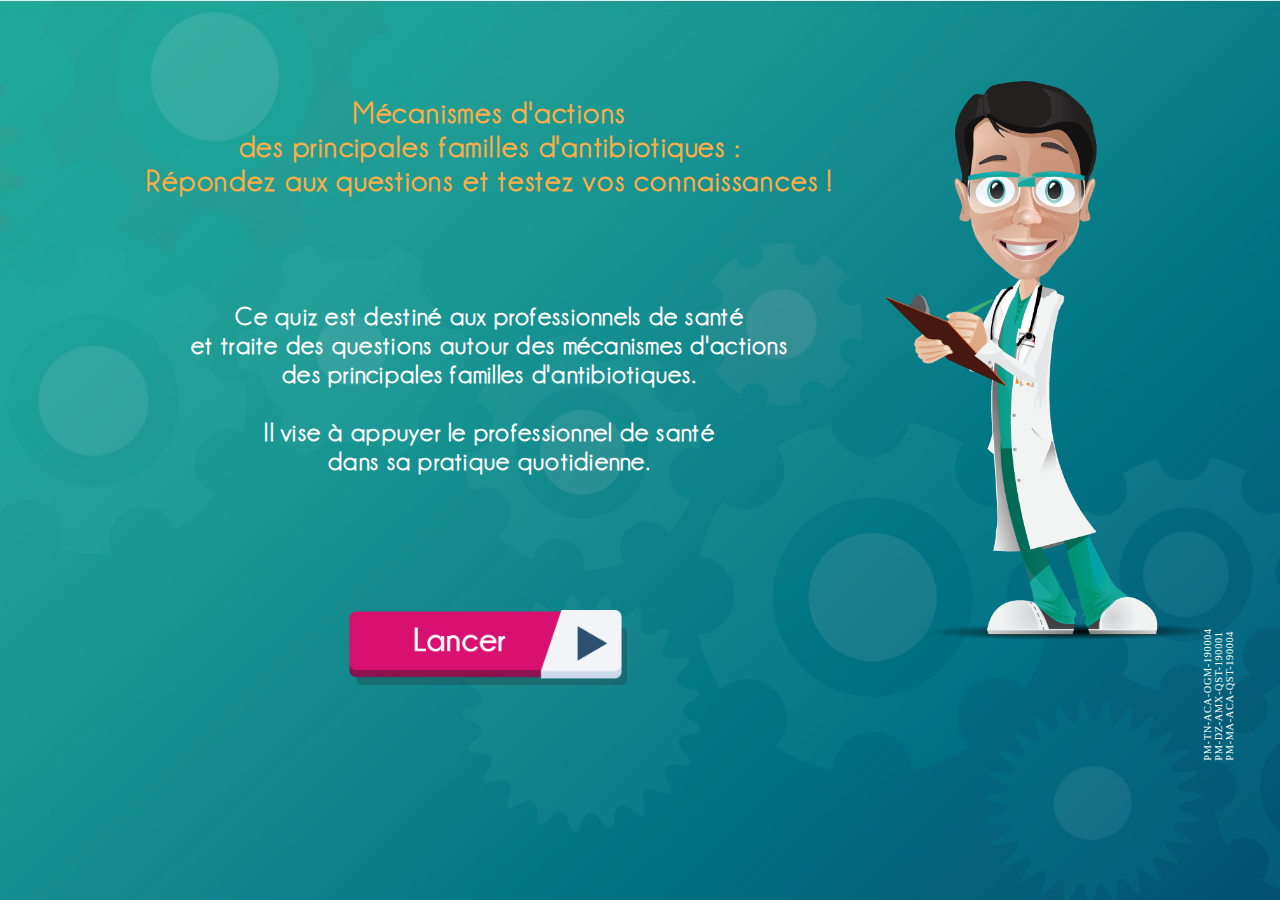
<file: index.html>
<!DOCTYPE <!DOCTYPE html>
<html>
<head>
    <meta charset="utf-8" />
    <meta http-equiv="X-UA-Compatible" content="IE=edge">
    <title>QUIZ</title>
    <meta name="viewport" content="width=device-width, initial-scale=1">
    <link rel="stylesheet" type="text/css" media="screen" href="main.css" />

</head>
<body>
    <!-- splash-screen -->
    <div id="home" >  
        <div class="intro">        
            <span id="title">
                Mécanismes d'actions <br>
                des principales familles d'antibiotiques :<br>
                Répondez aux questions et testez vos connaissances ! <br>
            </span>
            <span id="texte">
                Ce quiz est destiné aux professionnels de santé <br>                
                et traite des questions autour des mécanismes d'actions <br>    
                des principales familles d'antibiotiques.<br>   
                <br>                

                Il vise à appuyer le professionnel de santé <br>   
                dans sa pratique quotidienne. <br>    
            </span>   
   
        </div>   
        <div id="btn_lancer" onclick="quiz.lancer()"></div>   
        <div class="men"></div>
        <div class="code">
            PM-TN-ACA-OGM-190004<br/>
            PM-DZ-AMX-QST-190001<br/>
            PM-MA-ACA-QST-190004<br/>   
        </div>   
   
    </div> 

    <!-- les slides de jeu -->
    <div id="questions"  style="display:none" >  
        <!-- la question -->
        <div id="question" class="question" ></div>   
        <!-- les propositions -->
        <div id="answer" class="grid" >
            
            <input type="checkbox" name="answer" id="a1">
            <label for="a1" class="center-grid"></label>
            
            <input type="checkbox" name="answer" id="a2">
            <label for="a2" class="center-grid"></label>
           
            <input type="checkbox" name="answer" id="a3">
            <label for="a3" class="center-grid" ></label>
           
            <input type="checkbox" name="answer" id="a4">
            <label for="a4" class="center-grid"></label>
            <!-- <div id="demi"> -->
            <div id="btn_suivant_pass" onclick="quiz.pass()" ></div> 
                <!-- <div id="globnum"> -->
                <!-- </div>    -->

        </div> 


        <div id="num"></div> 

                <!-- num question -->

        <img src="assets/rouge.png" id="flamme" alt="" style="display:none" style="object-fit: contain">
        <img src="assets/men_orange.png" id="men" alt="" style="object-fit: contain">

        <!-- REPONSE -->
        <div id="response" class='grid_rep' style="display:none">
                <!-- <img src="assets/media/excellent/excellent-01.png" alt=""> -->
                <div id="response_text"></div>
                <div id="referance" ></div>
                <div id="btn_suivant_next" onclick="quiz.next()"></div> 

        </div>


        <!-- boutton suivant -->
    
    </div> 

    <!-- slide de resultat -->
    <div id="score" style="display:none">  
        <div id="merci">Merci pour votre participation</div>
        <div id="resultat"></div>      
        <div id="btn_relancer" onclick="quiz.relancer()"></div>   
        <div class="men"></div>   
    </div> 

    <script src="assets/js/jquery-3.3.1.min.js"></script>
    <script src="assets/js/jq.js"></script>
    <!-- <script src="assets/js/data.js"></script> -->
    <script src="assets/js/quiz.js"></script>

    <script>
        $.getJSON( "assets/js/data.json", function( json ) {
            quiz.question = json ;
            quiz.updateHtml(); 
            $('.preloader').fadeOut('slow');
        })
    </script> 

</body>
</html>
</file>
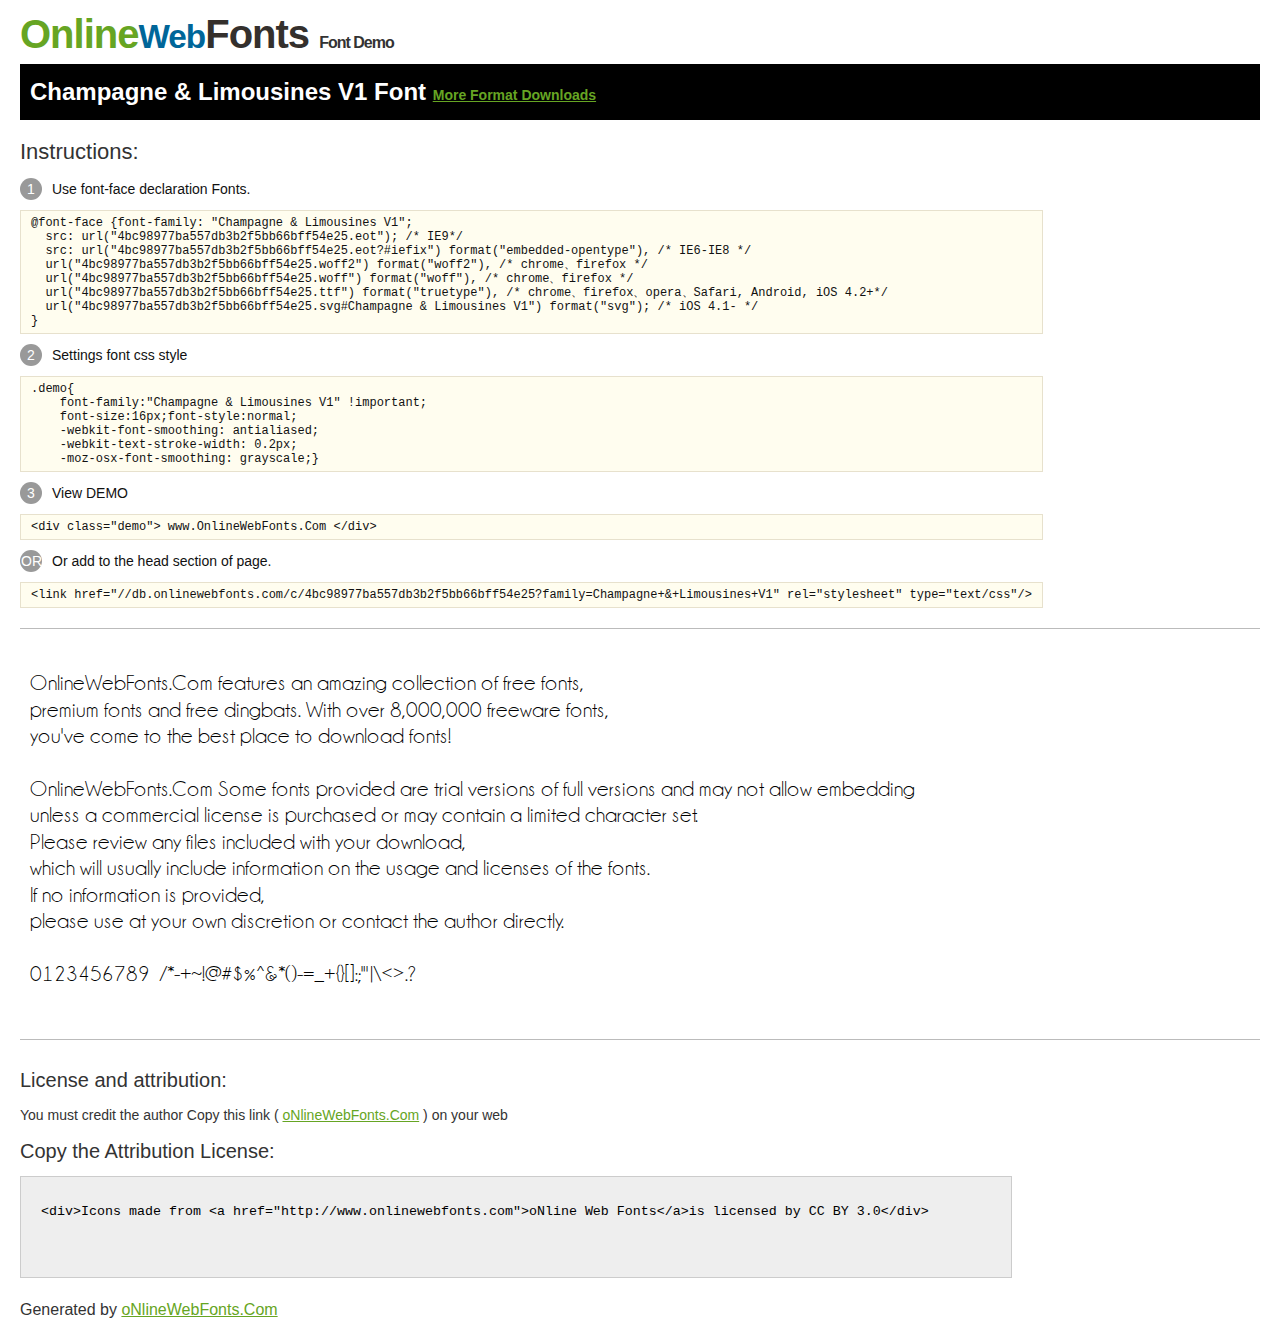
<file: assets/font/@font-face/Demo.html>
<!DOCTYPE html>
<html>
<head>
<meta charset="utf-8"/>
<title>Champagne & Limousines V1 Font - OnlineWebFonts.COM</title>
<style type="text/css">
@font-face {font-family: "Champagne & Limousines V1";
  src: url("4bc98977ba557db3b2f5bb66bff54e25.eot"); /* IE9*/
  src: url("4bc98977ba557db3b2f5bb66bff54e25.eot?#iefix") format("embedded-opentype"), /* IE6-IE8 */
  url("4bc98977ba557db3b2f5bb66bff54e25.woff2") format("woff2"), /* chrome、firefox */
  url("4bc98977ba557db3b2f5bb66bff54e25.woff") format("woff"), /* chrome、firefox */
  url("4bc98977ba557db3b2f5bb66bff54e25.ttf") format("truetype"), /* chrome、firefox、opera、Safari, Android, iOS 4.2+*/
  url("4bc98977ba557db3b2f5bb66bff54e25.svg#Champagne & Limousines V1") format("svg"); /* iOS 4.1- */
}
*{margin:0;padding:0;list-style:none;}pre{border:solid 1px #e7e1cd;background-color:#fffdef;overflow:auto;font-size:12px;line-height:14px;margin-top:10px;margin-right:0;margin-bottom:10px;margin-left:0;padding-top:5px;padding-right:10px;padding-bottom:5px;padding-left:10px;}.demo pre{color:#000;line-height: 1.2em;font-family:"Champagne & Limousines V1"!important;font-size:22px;background-color:#FFF;border-top-width:0px;border-right-width:0px;border-bottom-width:0px;border-left-width:0px;}body{font-family:sans-serif;line-height:1.5;font-size:16px;padding:20px;color:#333;}:hover,:before,:after{-webkit-transition:all 0.1s ease-in;-moz-transition:all 0.1s ease-in;-ms-transition:all 0.1s ease-in;-o-transition:all 0.1s ease-in;transition:all 0.1s ease-in;}*{-moz-box-sizing:border-box;-webkit-box-sizing:border-box;box-sizing:border-box;margin:0;padding:0;}a{color:#66A523;}h1.logo{font-size:40px;letter-spacing:-1px;margin-top:-16px;}h1.logo strong{font-size:16px;font-family:sans-serif;color:#333;}h1.logo a{color:#34302d;text-decoration:none;}h1.logo a span{color:#66A523;}h1.logo a small{color:#006699;}.info{float:left;font-size:14px;margin-top:15px;}.info ul{margin-left:0px;color:#111;margin-bottom:20px;}.info .exs{font-size:12px;color:#666;margin-left:35px;display:block;}.info ul li{margin-top:10px;list-style:none;}.info .numno{color:#fff;border-radius:20px;padding:1px;display:inline-block;width:22px;height:22px;text-align:center;margin-right:10px;background-color:#999999;}.info ul strong{font-weight:normal;color:#000;}.info .inst{font-size:22px;margin-bottom:10px;}.demo{float:left;width:100%;height:auto;border-top-width:1px;border-top-style:solid;border-top-color:#bbb;border-bottom-width:1px;border-bottom-style:solid;border-bottom-color:#bbb;padding-bottom:10px;}.demo .demo_svg{float:left;height:auto;width:100px;margin-right:5px;margin-left:5px;margin-bottom:10px;}.demo .demo_svg i{float:left;height:80px;width:80px;text-align:center;font-size:40px;margin-left:10px;line-height:80px;color:#777;}.demo .demo_svg .code{float:left;height:20px;width:100%;overflow:hidden;text-align:center;line-height:20px;font-size:11px;color:#666;}.demo .demo_svg .txt{float:left;height:20px;width:100%;font-size:11px;text-align:center;white-space:nowrap;overflow:hidden;line-height:20px;}.demo .demo_svg:hover i{font-size:60px;color:#333;}.by{padding-top:15px;float:left;width:100%;margin-top:10px;margin-right:0;margin-bottom:10px;margin-left:0;}.by{margin-bottom:10px;font-size:20px;}.by .attr{font-size:14px;color:#333;padding-top:10px;padding-bottom:10px;}textarea{width:80%;height:auto;border:1px solid #CCC;resize:none;background:#EEE;padding:20px;float:left;margin-top:10px;line-height:30px;}#footer{float:left;width:100%;margin-top:10px;padding-bottom:20px;}h2{background-color:#000;padding-top:10px;padding-bottom:10px;padding-left:10px;color:#FFF;}
</style>
</head>
<body>
<h1 class="logo"> <a href="http://www.onlinewebfonts.com/"> <span>Online</span><small>Web</small>Fonts</a> <strong>Font Demo</strong></h1>
<h2>
Champagne & Limousines V1 Font <a style="font-size:14px;" href="http://www.onlinewebfonts.com/download/4bc98977ba557db3b2f5bb66bff54e25" target="_blank">More Format Downloads</a></h2>
<div class="info">
  <div class="inst">Instructions:</div>
  <ul>
    <li>
      <p> <span class="numno">1</span>Use font-face declaration Fonts.<br />
        <span class="exs">
        <pre>
@font-face {font-family: "Champagne & Limousines V1";
  src: url("4bc98977ba557db3b2f5bb66bff54e25.eot"); /* IE9*/
  src: url("4bc98977ba557db3b2f5bb66bff54e25.eot?#iefix") format("embedded-opentype"), /* IE6-IE8 */
  url("4bc98977ba557db3b2f5bb66bff54e25.woff2") format("woff2"), /* chrome、firefox */
  url("4bc98977ba557db3b2f5bb66bff54e25.woff") format("woff"), /* chrome、firefox */
  url("4bc98977ba557db3b2f5bb66bff54e25.ttf") format("truetype"), /* chrome、firefox、opera、Safari, Android, iOS 4.2+*/
  url("4bc98977ba557db3b2f5bb66bff54e25.svg#Champagne & Limousines V1") format("svg"); /* iOS 4.1- */
}
</pre>
      </span> 
    </li>
    <li>
      <p> <span class="numno">2</span>Settings font css style <br />
      <span class="exs">
<pre>
.demo{
    font-family:"Champagne & Limousines V1" !important;
    font-size:16px;font-style:normal;
    -webkit-font-smoothing: antialiased;
    -webkit-text-stroke-width: 0.2px;
    -moz-osx-font-smoothing: grayscale;}
</pre>
      </span> 
    </li>
    <li>
      <p> <span class="numno">3</span>View DEMO <br />
      <span class="exs"><pre>
&lt;div class="demo"&gt; www.OnlineWebFonts.Com &lt;/div&gt;
</pre></span> 
    </li>
    <li>
      <p> <span class="numno">OR</span>Or add to the head section of page. <br />
      <span class="exs"><pre>
&lt;link href="//db.onlinewebfonts.com/c/4bc98977ba557db3b2f5bb66bff54e25?family=Champagne+&+Limousines+V1" rel="stylesheet" type="text/css"/&gt;
</pre></span> 
    </li>
  </ul>
</div>
<div class="demo">
<pre>

OnlineWebFonts.Com features an amazing collection of free fonts,
premium fonts and free dingbats. With over 8,000,000 freeware fonts, 
you've come to the best place to download fonts! 

OnlineWebFonts.Com Some fonts provided are trial versions of full versions and may not allow embedding 
unless a commercial license is purchased or may contain a limited character set. 
Please review any files included with your download, 
which will usually include information on the usage and licenses of the fonts. 
If no information is provided, 
please use at your own discretion or contact the author directly. 

0123456789  /*-+~!@#$%^&*()-=_+{}[]:;"'|\<>.?

</pre>
</div>

<div class="by">
<div class="by_title">License and attribution:</div>
<div class="attr">You must credit the author Copy this link ( <a href="http://www.onlinewebfonts.com" target="_blank">oNlineWebFonts.Com</a> ) on your web </div><div class="usetitle">Copy the Attribution License:</div>
<textarea onclick="this.focus();this.select();">&lt;div&gt;Icons made from &lt;a href="http://www.onlinewebfonts.com"&gt;oNline Web Fonts&lt;/a&gt;is licensed by CC BY 3.0&lt;/div&gt;</textarea>
</div>
<div id="footer">
    <div>Generated by <a href="http://www.onlinewebfonts.com" target="_blank">oNlineWebFonts.Com</a></div>
</div>
</body>
</html>
</file>
<file: main.css>
@font-face {
    font-family: "Champagne_Limousines";
    src: url('assets/Champagne_Limousines.ttf');
    }  
/* html {
    height: 100vh;
     width: 100vw;
} */
/* body,html{
    height: 100vh;
    width: 100vw;
} */
body {
    position: relative; 
    background: url("assets/back.jpg") no-repeat center center;
    background-attachment: fixed;
    background-size: cover;
}
#home{
    position: absolute;
    /* border: 2px solid white; */
    width: 100%;
    height: 100%;
}
.intro{
    position: relative;
     /* border: 2px solid darkmagenta;  */
}
#title{
    position: absolute;
    /* border: 2px solid darkblue; */
    top: 3%;
    left: 3%;
    width: 100%;
    height: 35%;
    color: FAAD47;
    font-size: 34pt;
    font-family: "Champagne_Limousines";
    font-weight: bold;
    text-align: center;
    letter-spacing: 0.06em;

}
#texte{
    position: absolute;
    /* border: 2px solid darkorange; */
    text-align: center;
    top: 39%;
    width: 90%;
    height: 60%;
    font-size: 100%;
    color: FFFFFF;
    font-size: 30pt;
    font-family: "Champagne_Limousines";
    font-weight: bold;
    padding-left: 8%;
    letter-spacing: 0.05em;

}
#btn_lancer{
    position: relative;
    background: url("assets/bouton-lancer.png") no-repeat center center;
    background-size: contain;
     /* border: 2px solid chartreuse;  */
}
.men{
    position: absolute;
    background: url("assets/man-intro.png") no-repeat center center;
    background-size: contain;
    /* border: 2px solid peachpuff;  */
}
.code{
    position: absolute;
    height: 6%;
    /* border: 1px solid white; */
    width: 13%;
    margin-left: 90%;
    color: white;
    font-size: 65%;
    transform: rotate(-90deg);
    letter-spacing: 0.06em;
}

/* style de chaque question    background-color: blueviolet; */
.question{
    position: relative;
    /* border: 2px solid fuchsia;   */
    height: 12%;
    width: 88%;
    top: 5%;
    left: 5%;
    color: FFFFFF;
    padding-top: 4%;
    font-size: 30pt;
    font-family: "Champagne_Limousines";
    font-weight: bold;
    letter-spacing: 0.06em;
}
/* les proposition des reponses de chaque question */
.grid {
    display: grid ;
    height: 50%;
    width: 65%;
    margin: 0 auto;
    margin-left: 5%;
    grid-template-rows: 18% 18% 18% 18% 18%;
    grid-template-columns: unset;
    float: left;
    margin-top: 0%;
    row-gap: 15%;

}
input[type='checkbox'] {
    display: none ;
}
    /* question no cheked style */
input[type='checkbox'] + label {
    height: 90%;
    width: 90%;  
    background: url(assets/rec_orange.png) no-repeat ;
     /* background-color: rgba(250, 90, 32, 0.87);   */
    background-size: cover ;
    /* text-align: center ; */
    vertical-align: middle ;
    color: white;
    /* padding-left:2%; */
    padding-bottom: 2%;
    font-size: 16pt;
    font-family: "Champagne_Limousines";
    font-weight: bold;
    box-shadow: 0px 15px 10px -15px #111; 
    letter-spacing: 0.06em;
    vertical-align:middle;
    /* padding-inline-start: 2%; */
    -moz-padding-start: 2%;
    -webkit-padding-start: 2%;
    -khtml-padding-start: 2%;
    -o-padding-start: 2%;
    /* padding-start: 2%; */
}
    /* question cheked style */
input[type='checkbox']:checked + label {
    color: F47D2B;
    background: url(assets/rec_blanc.png) no-repeat ;
    background-size: cover ;
    /* background-color: gray; */

}
.center-grid{
    display: grid ;
    place-content: start ;

}

/****************************position men**************************/
#men {
    position: absolute;
    height: 60%;
    width: 25%;
    right: 0%;
    float: right ;

}
/******************************boutton suivant ********************/

 #btn_suivant_pass{
    place-content: start stretch;
    background: url("assets/bouton_valider.png") no-repeat;
    background-size: contain;
    /* border: 2px solid silver;     */
    /* position: relative;
    left: 0%;
    width: 50%;
    height: 19%;
    float: left; */


} 
/******************************num question ********************/
/* #demi{
    border: 2px solid purple;    

} */
/* #globnum{
    place-content: end;
    position: relative;
    float: right;
    width: 50%;
    /* margin: 0 auto; */
    /* color: white;
    font-size: 30pt;
    font-family: "Champagne_Limousines";
    font-weight: bold; */
    /* border: 2px solid seagreen;     */

/*} */
#num{
    position: fixed;
    bottom: 2%;
    left: 61%;
    right: 25%;
    width: 50%;
    height: 10%;
    margin: 0 auto;
    color: white;
    font-size: 30pt;
    font-family: "Champagne_Limousines";
    font-weight: bold;
}
/**********************reponse**************************/
.grid_rep{
    display: grid;
    height: 60%;
    width: 65%;
    margin: 0 auto;
    margin-left: 5%;
    grid-template-rows: 93% 17% 15%;
    grid-template-columns: 80%;
    float: left;
    margin-top: 0%;
}
#flamme{
    position: absolute;
    width: 13%;
    height: 26%;
    top: 28%;
    right: 23.5%;
    -webkit-animation: apparition 0.75s infinite linear;
}
 @keyframes apparition{
    from {
    opacity: 1;
    }
    to {
        opacity: 0;
    }
 }
 #response_text{
    color: white;
    font-size: 16pt;
    font-family: "Champagne_Limousines";
    font-weight: bold;
    text-align: left;
    Line-Height: 1.5;
    text-align: justify;
    letter-spacing: 0.07em;
    /* border: 2px solid seagreen;   */
 }

 #referance{
     color: white;
     Line-Height: 1.5;
    font-size: 80%; 
    letter-spacing: 0.06em;
    /* border: 2px solid khaki;   */


 }
#btn_suivant_next{
    place-content: start ;
    background: url("assets/bouton_suivant.png") no-repeat;
    background-size: contain;
    font-family: "Champagne_Limousines";
     /* border: 2px solid silver;   */  
} 
/* #globnum{
    place-content: end;
    position: relative;
    float: right;
    width: 50%;
    /* margin: 0 auto; */
    /* color: white;
    font-size: 30pt;
    font-family: "Champagne_Limousines";
    font-weight: bold; */
    /* border: 2px solid seagreen;     */

/*} */

/*****************score**************************/
#score{
    position: absolute;
    /* border: 2px solid white; */
    width: 100%;
    height: 100%;
    color: white;
    font-family: "Champagne_Limousines";
    font-weight: bold;
}
#merci{
    position: relative;
    /* border: 2px solid darkmagenta;  */
    font-size: 12pt;
    width: 60%;
    height:10%;
    top: 10%;
    left: 5%;
    font-size: 50pt;
    text-align: center;
    letter-spacing: 0.06em;
}
#resultat{
    position: relative;
    /* border: 2px solid seagreen;  */
    font-size: 12pt;
    width: 40%;
    height:10%;
    top: 25%;
    left: 15%;
    font-size: 30pt;
    text-align: center;
    letter-spacing: 0.06em;
}
#btn_relancer {
    position: relative;
    background: url("assets/bouton_rejouer.png") no-repeat center center;
    background-size: contain;
     /* border: 2px solid chartreuse;  */
     width: 20%;
     height: 10%;
     top: 50%;
     left: 25%; 
 
    } 
    


/**************************************************/
@media only screen AND (max-width: 320px){
    .code {
        height: 6%;
        width: 39%;
        margin-left: 73%;
        font-size: 43%;
        top: 68%;
    }
    /************spalshscreen**************/
    .intro{
        margin-top: 20%;
        width: 100%;
        height: 36%;
    }    
    #btn_lancer{
        width: 43%;
        height: 8%;
        top: 39%;
        left: 28%;
    }
    .men{
        /* display: none; */
        width: 35%;
        height: 31%;
        left: 35%;
        top: 53%;
    }
    #title{
        font-size: 9pt;
        left: 0%;

    }
    #texte{
        font-size: 9pt;
        /* left: 3%; */
        top: 49%;
        width: 100%;
        padding-left: 0%;
    }
     /*****************les slides du jeu**********************/
     .question{
        font-size: 11.5pt;
        width: 90%;
    }
    #men{
        display: none;
        height: 28%;
        width: 28%;
    }
    #flamme{
        width: 15%;
        height: 11%;
        top: 13%;
        right: 85%;
    
    }
    .grid{
        grid-template-rows: 12.5% 12.5% 12.5% 12.5% 12%;
        margin-top: 3%;
        height: 75%;
        width: 95%;
        row-gap: 10%;
    }
    #num{
        font-size: 14pt;
        left: 78%;
        top: 85%;
    }
    input[type='checkbox'] + label {
        padding-bottom: 7%;
        font-size: 8pt;
    }
    .grid_rep{
        grid-template-rows: 66% 25% 12%;
        grid-template-columns: 93%;
        margin-top: 0%;
        width: 97%;
        height: 75%;
        row-gap: 1%;

    }
    #response_text{
        font-size: 8pt;
        Line-Height: 1.5;
        text-align: justify;
    }
    #response_text span{
        font-size: 100%;
    }
    .sup{
        font-size: 6pt;
    }
    #referance{
        font-size: 48%;
    }
    /***********slide score **************/
    #merci{
        width: 95%;
        left: 0%;
        top: 23%;
        font-size: 12pt;
    }
    #resultat{
        width: 75%;
        top: 26%;
        font-size: 10pt;
        left: 10%;
    }
    #btn_relancer{
        top: 64%;
        left: 28%;
        height: 10%;
        width: 47%;
    }

}

@media (min-width: 321px) AND (max-width: 479px){
    /**************splashscreen***************/
    .code{
        height: 5%;
        /* border: 1px solid white; */
        width: 30%;
         margin-left: 75%;
        top: 70%;
        font-size: 46%;
    }
    .intro{
        top: 10%;
        width: 96%;
        height: 40%;
    }
    #btn_lancer{
        /* background-size: 100% 100%; */
        width: 46%;
        height: 7%;
        top: 43%;
        left: 28%;
    }
    .men{
        /* background-size: 100% 80%;  */
        width: 43%;
        height: 33%;
        top: 48%;
        right: 26%;
    }
    #title{
        font-size: 11pt;
        left: 0%;
    }

    
    #texte{
        font-size: 10pt;
        padding-left: 0%;
        width: 100%;
    }
    /*****************les slides du jeu**********************/
    .question{
        font-size: 10pt;
    }
    #men{
        display: none;
        height: 28%;
        width: 28%;
    }
    #flamme{
        display: none;
        width: 15%;
        height: 9%;
        top: 14%;
        right: 86%;
    }
    .grid{
        grid-template-rows: 12.5% 12.5% 12.5% 12.5% 10%;
        margin-top: 0%;
        height: 77%;
        width: 95%;
        row-gap: 10%;

    }
    #num{
        font-size: 15pt;
        /* bottom: 23%; */
        top: 85%;
        left: 78%;
    }
    input[type='checkbox'] + label {
        padding-bottom: 5%;
        font-size: 8pt;
        letter-spacing: 0.1em;  
    }
    .grid_rep{
        grid-template-rows: 58% 24.8% 9.3%;
        grid-template-columns: 90%;
        margin-top: 0%;
        width: 97%;
        height: 81.8%;
        row-gap: 1%;
    }
    #response_text{
        width: 100%;
        font-size: 8pt;
        Line-Height: 1.5;
        text-align: justify;
    }
    #response_text span{
        font-size: 120%;
    }
    .sup{
        font-size: 9pt;
    }
    #referance{
        font-size: 53%;
        text-align: justify;
    }
    /***********slide score **************/
    #merci{
        width: 90%;
        /* left: 7%; */
        font-size: 16pt;
        top: 15%;
    }
    #resultat{
        width: 70%;
        top: 20%;
        font-size: 12pt;
    }
    #btn_relancer{
        top: 65%;
        height: 8%;
        width: 42%;
        left: 31%;
    }

}

@media (min-width: 480px) AND (max-width: 500px){
    /*****************splash screen********************/
    .intro{
        top: 10%;
        width: 60%;
        height: 60%;
    }
    #btn_lancer{
        /* background-size: 100% 100%; */
        width: 30%;
        height: 13%;
        top: 9%;
        left: 20%;
    }
    .men{
        /* background-size: 100% 80%; */
        width: 35%;
        height: 83%;
        top: 2%;
        right: 0%;
    }
    #title{
        font-size: 12pt;
        left: 6%;
    }
    #texte{
        font-size: 8pt; 
        top: 51%;
        width: 100%; 
    }
    /*****************les slides du jeu**********************/
    .question{
        font-size: 10pt;
    }
    #men{
        display: none;
        height: 75%;
        width: 33%;
    }
    #flamme{
        width: 15%;
        height: 14%;
        top: 18%;
        /* right: 88%; */
        left: -2%;
    
    }
    .grid{
        grid-template-rows: 18% 18% 18% 18% 21%;
        margin-top: 0%;
        width: 95%;
    }
    #num{
        font-size: 12pt;
        /* bottom: 38%; */
        left: 84%;
        top: 83%;
    }
    input[type='checkbox'] + label {
        padding-bottom: 3%;
        font-size: 8pt;
    }
    .grid_rep{
        grid-template-rows: 91% 29% 19%;
        margin-top: 0%;
        width: 95%;
        height: 55%;

    }
    #response_text{
        font-size: 8pt;
        Line-Height: 1.5;
        text-align: justify;
    }
    #referance{
        font-size: 42%;
    }
    /***********slide score **************/
    #merci{
        width: 73%;
        /* left: 7%; */
        font-size: 16pt;
    }
    #resultat{
        width: 53%;
        top: 20%;
        font-size: 11pt;
    }
    #btn_relancer{
        top: 35%;
        height: 10%;
        width: 26%;
        left: 28%;
    }
}

@media (min-width: 501px) AND (max-width: 740px){
    /*****************splash screen********************/
    .code{
        height: 6%;
        /* border: 1px solid white; */
        width: 22%;
        margin-left: 85%;
        top: 51%;
        font-size: 55%;
    }
    .intro{
        top: 10%;
        width: 70%;
        height: 64%;
    }
    #btn_lancer{
        /* background-size: 100% 100%; */
        width: 27%;
        height: 14%;
        top: 18%;
        left: 24%;
    }
    .men{
        /* background-size: 100% 80%; */
        width: 30%;
        height: 83%;
        top: 6%;
        right: 0%;
    }
    #title{
        font-size: 14pt;
        left: 6%;
        top: 0%;
    }
    #texte{
        font-size: 12pt;
        top: 45%;
    }
    /*****************les slides du jeu**********************/
    .question{
        font-size: 12pt;
        top: 4%;
    }
    #men{
        height: 74%;
        width: 31%;
        top: 17%;
    }
    #flamme{
        width: 11%;
        height: 17%;
        top: 33%;
        right: 25%;
    }
    .grid{
        grid-template-rows: 15% 15% 15% 15% 14.5%;
        margin-top: 0%;
        height: 75%;
        width: 68%;
        row-gap: 8%;
    }
    #num{
        font-size: 15pt;
        top: 87%;
        left: 57%;
        width: 7%;
    }
    input[type='checkbox'] + label {
        padding-bottom: 4%;
        font-size: 9pt;
        letter-spacing: 0.08em;
    }
    .grid_rep{
        grid-template-rows: 56% 29% 14%;
        margin-top: 0%;
        width: 72%;
        height: 79%;
        row-gap: 1%;
    }
    #response_text{
        font-size: 7.5pt;        
        Line-Height: 1.5;
        text-align: justify;
        letter-spacing: 0.075em;
    }
    #response_text span{
        font-size: 113%;
    }
    #referance{
        font-size: 48%;
    }
    sup{
        font-size: 7pt;
    }
    /***********slide score **************/
    #merci{
        width: 71%;
        left: 5%;
        top: 13%;
        font-size: 20pt;
    }
    #resultat{
        width: 50%;
        top: 20%;
        font-size: 15pt;
    }
    #btn_relancer{
        top: 35%;
        height: 13%;
        left: 26%;
        width: 31%;

    }    
}

/***************portrait*******************/
@media (min-height: 420px){
@media (min-width: 501px) AND (max-width: 740px){
    /*****************splash screen********************/
    .intro{
        top: 10%;
        width: 98%;
        height: 50%;
    }
    #btn_lancer{
        /* background-size: 100% 100%; */
        width: 34%;
        height: 8%;
        top: 40%;
        left: 35%
    }
    .men{
        /* background-size: 100% 80%; */
        width: 30%;
        height: 32%;
        top: 54%;
        right: 32%;
    }
    #title{
        font-size: 15pt;
        left: 0%;
        top: 0%;
    }
    #texte{
        font-size: 13pt;
        top: 31%;
        padding-left: 4%;
    }
    /*****************les slides du jeu**********************/
    .question{
        font-size: 14pt;
        top: 4%;
        height: 10%;
        width: 90%;
    }
    #men{
        display: none;
        height: 74%;
        width: 31%;
        top: 17%;
    }
    #flamme{
        width: 11%;
        height: 10%;
        top: 8%;
        right: 88%;
    }
    .grid{
        grid-template-rows: 12% 12% 12% 12% 12%;
        margin-top: 0%;
        height: 61%;
        width: 94%;
        row-gap: 10%;
    }
    #num{
        font-size: 16pt;
        top: 69%;
        left: 84%;
        width: 7%;
        height: 4%;
    }
    input[type='checkbox'] + label {
        padding-bottom: 4%;
        font-size: 12pt;
        letter-spacing: 0.08em;
    }
    .grid_rep{
        grid-template-rows: 60% 23.3% 11.8%;
        grid-template-columns: 98%;
        margin-top: 0%;
        width: 85%;
        height: 63%;
        row-gap: 1%;
    }
    #response_text{
        font-size: 10pt;
        Line-Height: 1.5;
        text-align: justify;
        letter-spacing: 0.075em;
    }
    #response_text span{
        font-size: 130%;
    }
    #referance{
        font-size: 53%;
    }
    sup{
        font-size: 7pt;
    }
    /***********slide score **************/
    #merci{
        width: 87%;
        left: 5%;
        top: 13%;
        font-size: 22pt;
    }
    #resultat{
        width: 69%;
        top: 18%;
        font-size: 17pt;
    }
    #btn_relancer{
        top: 67%;
        height: 7%;
        left: 36%;
        width: 33%;

    }    
}
}

/********************paysage********************/
@media (max-height: 420px){
    @media (min-width: 499px) AND (max-width: 530px){
        /*****************splash screen********************/
        .intro{
            top: 8%;
            width: 61%;
            height: 66%;
        }
        #btn_lancer{
            /* background-size: 100% 100%; */
            width: 22%;
            height: 14%;
            top: 18%;
            left: 20%;
        
        }
        .men{
            /* background-size: 100% 80%; */
            width: 33%;
            height: 87%;
            top: 7%;
            right: 2%;
        }
        #title{
            font-size: 62%;
            left: 3%;
            top: 0%;
        }
        #texte{
            font-size: 47%;
            top: 50%;
            padding-left: 7%;
        }
        /*****************les slides du jeu**********************/
        .question{
            font-size: 55%;
            top: 1%;
            height: 10%;
            width: 90%;
            left: 2%;
        }
        #men{
            height: 74%;
            width: 31%;
            top: 17%;
        }
        #flamme{
            width: 10%;
            height: 13%;
            top: 34%;
            right: 21%;
        }
        .grid{
            grid-template-rows: 13% 13% 13% 13% 15.5%;
            margin-top: 1%;
            height: 89%;
            width: 68%;
            row-gap: 8%;
            margin-left: 2%;
        }
        #num{
            font-size: 9pt;
            top: 89%;
            left: 52%;
            width: 7%;
            height: 4%;
        }
        input[type='checkbox'] + label {
            padding-bottom: 4%;
            font-size: 50%;
            letter-spacing: 0.08em;
        }
        .grid_rep{
            grid-template-rows: 60% 25% 15%;
            margin-top: 0%;
            width: 85%;
            height: 90%;
            row-gap: 1%;
            /* left: 5%; */
            margin-left: 2%;
        }
        #response_text{
            font-size: 40%;
            Line-Height: 1.5;
            text-align: justify;
            letter-spacing: 0.075em;
        }
        #response_text span{
            font-size: 90%;
        }
        #referance{
            font-size: 37%;
        }
        sup{
            font-size: 5pt;
        }
        /***********slide score **************/
        #merci{
            width: 61%;
            left: 2%;
            top: 13%;
            font-size: 16pt;
        }
        #resultat{
            width: 45%;
            top: 29%;
            font-size: 12pt;
            left: 10%;
        }
        #btn_relancer{
            top: 46%;
            height: 12%;
            left: 21%;
            width: 19%;
        }    
}
}
    
@media (min-width: 741px) AND (max-width: 1024px){
    /* #home{
        top: 3%;
    } */
    /***************splashscreen*****************/
    .code {
        height: 5%;
        width: 15%;
        margin-left: 87%;
        font-size: 50%;
        top: 51%;
       }
    .intro{
        margin: 0%;
        width: 67%;
        height: 65%;
    }
    #btn_lancer{
        /* background-size: 100% 100%; */
        width: 22%;
        height: 9%;
        top: 0%;
        left: 23%;
    }
    .men{
        /* background-size: 100% 90%; */
        width: 35%;
        height: 69%;
        top: 12%;
        right: 0%;
    }
    #title{
        font-size: 16pt;
        top: 15%;
    }
    #texte{
        font-size: 15pt;
        top: 44%    
        /* left: 8%; */
    }
    /*************les slides du jeu*****************/
    .question{
        font-size: 16pt;
        width: 90%;
        height: 6%;
        padding-top: 6%;
    
    }
    #men{
        height: 63%;
        width: 34%;
        top: 18%;
    }
    #flamme {
        position: absolute;
        width: 10%;
        height: 13%;
        top: 32%;
        right: 28.5%;
    }
    .grid{
        grid-template-rows: 13% 13% 13% 13% 14%;
        margin-top: 2%;
        height: 61%;
        row-gap: 10%;
    }
    #num{
        font-size: 20pt;
        left: 51%;
        top: 81%;
        width: 10%;
    }
    input[type='checkbox'] + label {
        padding-bottom: 3%;
        font-size: 13pt;
    }
    .grid_rep{
        grid-template-rows: 60.2% 22% 12.1%;
        margin-top: 1%;
        width: 72%;
        height: 70%;
        width: 72%;
        margin-top: 1%;
    }
    #response_text{
        font-size: 10pt;       
        Line-Height: 1.5;
        text-align: justify;
    }
    #response_text span{
        font-size: 145%;
    }
    #referance{
        font-size: 75%;
        letter-spacing: 0.08em;
    }
    /***********slide score **************/
    #merci{
        font-size: 27pt;
    }
    #resultat{
        top: 23%;
        font-size: 19pt;
        width: 47%;
        left: 11%;
    }
    #btn_relancer{
        top: 25%;
        width: 22%;
    }
}

/**************portrait***************/
@media (min-height: 800px){
@media (min-width: 741px) AND (max-width: 1024px){
    /* #home{
        top: 3%;
    } */
    /***************splashscreen*****************/
    .intro{
        top: 9%;
        width: 67%;
        height: 54%;
    }
    #btn_lancer{
        /* background-size: 100% 100%; */
        width: 23%;
        height: 6%;
        top: 0%;
        left: 23%;
    }
    .men{
        /* background-size: 100% 90%; */
        width: 37%;
        height: 48%;
        top: 16%;
        right: 0%;
    }
    #title{
        font-size: 15pt;
        top: 20%;
    }
    #texte{
        height: 32%;
        font-size: 13pt;
        top: 48% 
     /* left: 8%; */;
    }
    /*************les slides du jeu*****************/
    .question{
        font-size: 16pt;
        width: 90%;
        height: 6%;
        padding-top: 6%;
    
    }
    #men{
        height: 53%;
        width: 33%;
        top: 14%;
    }
    #flamme {
        position: absolute;
        width: 9%;
        height: 9%;
        top: 29%;
        right: 28.5%;
    }
    .grid{
        grid-template-rows: 10% 10% 10% 10% 9.5%;
        margin-top: 2%;
        height: 68%;
        row-gap: 8%;
    }
    #num{
        font-size: 20pt;
        left: 51%;
        top: 64%;
        width: 10%;
    }
    input[type='checkbox'] + label {
        padding-bottom: 3%;
        font-size: 10pt;
    }
    .grid_rep{
        grid-template-rows: 58.5% 22% 10.3%;
        margin-top: 1%;
        width: 72%;
        height: 62%;
        width: 72%;
        margin-top: 1%;
    }
    #response_text{
        font-size: 9pt;       
        Line-Height: 1.5;
        text-align: justify;
    }
    #response_text span{
        font-size: 135%;

    }
    #referance{
        font-size: 59%;
        letter-spacing: 0.08em;
    }
    /***********slide score **************/
    #merci{
        font-size: 23pt;
        top: 17%;
        width: 63%;
        left: 5%;
    }
    #resultat{
        top: 23%;
        font-size: 18pt;
        width: 47%;
        left: 12%;
    }
    #btn_relancer{
        top: 25%;
        width: 23%;
        height: 6%;
    }
}
}
@media (min-width: 1025px) AND (max-width: 1299px){
    /***********splashscreen************/
    .intro{
        /* background-size: 100% 90%; */
        margin: 1%;
        width: 70%;
        height: 61%;
        left: 0%;
        top: 5%;
    }
    #btn_lancer{
        /* background-size: 100% 90%; */
        width: 22%;
        height: 9%;
        top: 4%;
        left: 27%;
    }
    .men{
        /* background-size: 100% 90%; */
        width: 31%;
        height: 80%;
        top: 0%;
        right: 0%;
    }
    #title{
        font-size: 22pt;
        top: 6%;
        height: 27%;
    }
    #texte{
        font-size: 19pt;
        height: 48%;
        top: 44%;
    }
    /*************les slides du jeu*****************/
    .question{
        font-size: 20pt;
        position: relative;
        /* border: 2px solid fuchsia; */
        padding-top: 2%;

    }
    #men{
        height: 60%;
        width: 33%;
        top: 19%;
    }
    #flamme {
        position: absolute;
        width: 12%;
        height: 22%;
        top: 27%;
        right: 26%;
    }
    .grid{
        margin-top: 2%;
        height: 57%;
        grid-template-rows: 15% 15% 15% 15% 15%;
        row-gap: 10%;

    }
    #num{
        font-size: 22pt;
        /* bottom: 27%; */
        left: 51%;
        top: 76%;
        width: 5%;
    }
    input[type='checkbox'] + label {
        font-size: 13pt;
    }
    .grid_rep{
        height: 75%;
        width: 65%;
        margin-top: 0%;
        grid-template-rows: 60% 19.8% 11.3%;
        row-gap: 1%;
    }
    #response_text {
        font-size: 13pt;
        Line-Height: 1.5;
        text-align: justify;
    }
    #referance{
        font-size: 59%;
        letter-spacing: 0.085em;
    }
    /**************score*******************/
    #merci{
        left: 7%;
        font-size: 33pt;
        top: 15%;
    }
    #resultat{
        font-size: 21pt;
    }
    #btn_relancer{
        top: 35%;
    }
}



@media (min-width: 1300px) AND (max-width: 1600px){
    .code {
        top: 49%;
        width: 29%;
        margin-left: 82%;
        color: white;
        font-size: 76%;
    
    }
    /***********splashscreen************/
    .intro{
        /* background-size: 100% 90%; */
        margin: 1%;
        width: 70%;
        height: 60%;
        left: 0%;
        top: 6%;
    }
    #btn_lancer{
        /* background-size: 100% 90%; */
        width: 22%;
        height: 10%;
        top: 0%;
        left: 28%;
    }
    .men{
        /* background-size: 100% 90%; */
        width: 31%;
        height: 76%;
        top: 5%;
        right: 0%;
    }
    #title{
        font-size: 25pt;
        top: 10%;
    }
    #texte{
        font-size: 22pt;
    }
    /*************les slides du jeu*****************/
    .question{
        font-size: 22pt;
        height: 10%;
    }
    #men{
        height: 56%;
        width: 33%;
        top: 17%;
    }
    #flamme {
        position: absolute;
        width: 10%;
        height: 20%;
        top: 25%;
        right: 24%;
    }
    .grid{
        margin-top: 0%;
        height: 63%;
        grid-template-rows: 14% 14% 14% 14% 13%;
        row-gap: 7%;
    }
    #num{
        font-size: 22pt;
        /* bottom: 27%; */
        left: 49%;
        top: 70%;
        width: 6%;
    }
    input[type='checkbox'] + label {
        font-size: 15pt;
    }
    .grid_rep{
        height: 61%;
        width: 65%;
        grid-template-rows: 66.5% 18% 13.5%;
        margin-top: 0%;
        row-gap: 1%;
    }
    #response_text {
        font-size: 12pt;
        Line-Height: 1.5;
        text-align: justify;
    }

    #response_text span{
            font-size: 115%;
    }
    #referance{
        font-size: 74%;
    }
    /**************score*******************/
    #merci{
        left: 7%;
        font-size: 40pt;
        top: 15%;
    }
    #resultat{
        font-size: 25pt;
        top: 26%;
    }
    #btn_relancer{
        top: 35%;
        width: 22%;
        height: 8%;
        left: 25%;
    }
}

@media (min-width: 1601px) AND (max-width: 1899px){
    /***********splashscreen************/
    .intro{
        /* background-size: 100% 90%; */
        margin: 1%;
        width: 70%;
        height: 60%;
        left: 0%;
        top: 11%;
    }
    #btn_lancer{
        /* background-size: 100% 90%; */
        width: 24%;
        height: 8%;
        top: 9%;
        left: 27%;
    }
    .men{
        /* background-size: 100% 90%; */
        width: 33%;
        height: 65%;
        top: 15%;
        right: 0%;
    }
    #title{
        font-size: 30pt;
        top: 10%;
        height: 25%;
    }
    #texte{
        height: 45%;
        font-size: 26pt;
        top: 45%;
    }
    /*************les slides du jeu*****************/
    .question{
        font-size: 27pt;
    }
    #men{
        position: absolute;
        height: 62%;
        top: 17%;
        width: 33%;
        right: 0%;
        float: right;
    }
    #flamme {
        position: absolute;
        width: 13%;
        height: 20%;
        top: 28%;
        right: 25%;    
    }
    .grid{
        margin-top: 0%;
        height: 68%;
        grid-template-rows: 14% 14% 14% 14% 11%;
        row-gap: 7%;
    }
    #num{
        font-size: 26pt;
        /* bottom: 27%; */
        left: 52%;
        top: 78%;
        width: 9%;
    }
    input[type='checkbox'] + label {
        font-size: 19pt;
    }
    .grid_rep{
        height: 70%;
        width: 65%;
        margin-top: 0%;
        row-gap: 1%;
        grid-template-rows: 62% 17.5% 10.8%;
    }
    #response_text {
        font-size: 15pt;
        Line-Height: 1.5;
        text-align: justify;
    }

    #response_text span{
            font-size: 120%;
    }
    #referance{
        font-size: 90%;
    }
    /**************score*******************/
    #merci{
        left: 7%;
        font-size: 42pt;
        top: 17%;
    }
    #resultat{
        font-size: 27pt;
        top: 26%;
    }
    #btn_relancer{
        top: 35%;
        width: 23%;
        height: 8%;
        left: 24%;
    }
}


/********************Ipad AIR2 paysage******************/
@media  (min-width: 1900px){
     /***********splashscreen************/
     .intro{
        /* background-size: 100% 90%; */
        margin: 1%;
        width: 70%;
        height: 50%;
        left: 0%;
        top: 7%;
    }
    #btn_lancer{
        /* background-size: 100% 90%; */
        width: 20%;
        height: 9%;
        top: 12%;
        left: 28%;
    
    }
    .men{
        /* background-size: 100% 90%; */
        width: 31%;
        height: 76%;
        top: 5%;
        right: 0%;
    }
    #title{
        font-size: 38pt;
        top: 3%;
        height: 35%;
    }
    #texte{
        font-size: 36pt;
        height: 62%;
    }
    /*************les slides du jeu*****************/
    .question{
        font-size: 30pt;
    }
    #men{
        position: absolute;
        height: 66%;
        top: 15%;
        width: 32%;
        right: 0%;
        float: right;
    }
    #flamme {
        position: absolute;
        width: 15%;
        height: 26%;
        top: 26%;
        right: 23.5%;
    }
    .grid{
        margin-top: 0%;
        height: 65%;
        grid-template-rows: 14% 14% 14% 14% 13%;
        row-gap: 10%;
    }
    #num{
        font-size: 40pt;
        /* bottom: 27%; */
        left: 53%;
        top: 82%;
        width: 9%;
    }
    input[type='checkbox'] + label {
        font-size: 28pt;
    }
    .grid_rep{
        height: 75%;
        width: 64%;
        margin-top: 0%;
        grid-template-rows: 62% 19% 11.3%;
        row-gap: 1%;
    }
    #response_text {
        font-size: 16pt;
        Line-Height: 1.5;
        text-align: justify;
    }

    #response_text span{
            font-size: 140%;
    }
    #referance{
        font-size: 120%;    
    }
    /**************score*******************/
    #merci{
        left: 7%;
        font-size: 55pt;
        top: 15%;
    }
    #resultat{
        font-size: 43pt;
        top: 26%;
        width: 48%;
        left: 13%;
    }
    #btn_relancer{
        top: 35%;
        width: 22%;
        height: 8%;
        left: 25%;
    }
}

/********************24"******************/
@media  (max-height: 1440px){
@media  (min-width: 1900px){
     /***********splashscreen************/
     .intro{
        /* background-size: 100% 90%; */
        margin: 1%;
        width: 70%;
        height: 50%;
        left: 0%;
        top: 7%;
    }
    #btn_lancer{
        /* background-size: 100% 90%; */
        width: 20%;
        height: 9%;
        top: 12%;
        left: 28%;
    
    }
    .men{
        /* background-size: 100% 90%; */
        width: 31%;
        height: 76%;
        top: 5%;
        right: 0%;
    }
    #title{
        font-size: 32pt;
        top: 3%;
        height: 35%;
    }
    #texte{
        font-size: 30pt;
        height: 62%;
    }
    /*************les slides du jeu*****************/
    .question {
        font-size: 25pt;
    }
    #men{
        position: absolute;
        height: 66%;
        top: 15%;
        width: 32%;
        right: 0%;
        float: right;
    }
    #flamme {
        position: absolute;
        width: 13%;
        height: 24%;
        top: 25%;
        right: 23%;
    }
    .grid{
        margin-top: 0%;
        height: 65%;
        grid-template-rows: 14% 14% 14% 14% 13%;
        row-gap: 10%;
    }
    #num{
        font-size: 40pt;
        /* bottom: 27%; */
        left: 53%;
        top: 82%;
        width: 9%;
    }
    input[type='checkbox'] + label {
        font-size: 20pt;

    }
    .grid_rep{
        height: 75%;
        width: 64%;
        margin-top: 0%;
        grid-template-rows: 62% 19% 11.3%;
        row-gap: 1%;
    }
    #response_text {
        font-size: 19pt;
        Line-Height: 1.5;
        text-align: justify;
    }

    #response_text span {
        font-size: 135%;
    }
    #referance {
        font-size: 100%;
    }
    /**************score*******************/
    #merci{
        left: 7%;
        font-size: 55pt;
        top: 15%;
    }
    #resultat{
        font-size: 43pt;
        top: 26%;
        width: 48%;
        left: 13%;
    }
    #btn_relancer{
        top: 35%;
        width: 22%;
        height: 8%;
        left: 25%;
    }
}
}
/************IpadMINI/IpadPro/Kindle Fire**************/
@media (min-height: 1500px){

    @media (min-width: 1024px) AND (max-width: 1990px){
        /*****************splash screen********************/
        .intro{
            top: 0%;
            width: 97%;
            height: 38%;
        }
        #btn_lancer{
            /* background-size: 100% 100%; */
            width: 29%;
            height: 7%;
            top: 44%;
            left: 35%;
        }
        .men{
            /* background-size: 100% 80%; */
            width: 17%;
            height: 38%;
            top: 42%;
            right: 41%;
        }
        #title{
            font-size: 30pt;
            left: 0%;
            top: 6%;
            height: 24%;
        }
        #texte{
            font-size: 24pt;
            top: 45%;
            /* left: 0%; */
            right: 5%;
            height: 62%;
        
        }
        /*****************les slides du jeu**********************/
        .question{
            font-size: 25pt;
            top: 7%;
            height: 7%;
            width: 95%;
            padding-top: 7%;
        }
        #men{
            display: none;
            height: 44%;
            width: 34%;
            top: 14%;
        
        }
        #flamme{
            width: 12%;
            height: 10%;
            top: 20%;
            right: 88%;
        }
        .grid{
            grid-template-rows: 13% 13% 13% 13% 13%;
            margin-top: 2%;
            height: 55%;
            width: 95%;
            row-gap: 10%;
        }
        #num{
            font-size: 30pt;
            top: 73%;
            left: 86%;
            width: 7%;
            height: 4%;
        }
        input[type='checkbox'] + label {
            padding-bottom: 3%;
            font-size: 22pt;
        }
        .grid_rep{
            grid-template-rows: 58% 17% 10.7%;
            grid-template-columns: 93%;
            margin-top: 1%;
            width: 94%;
            height: 67%;
        }
        #response_text{
            font-size: 18pt;
            Line-Height: 1.5;
            text-align: justify;
        }
        #response_text span{
            font-size: 135%;
        }
        #referance{
            font-size: 120%;
        }                       
        sup{
            font-size: 16pt;
        }
        /***********slide score **************/
        #merci{
            width: 89%;
            /* left: 3%; */
            top: 11%;
            font-size: 53pt;
        }
        #resultat{
            width: 70%;
            top: 12%;
            /* left: 12%; */
            font-size: 36pt;
        }
        #btn_relancer{
            top: 60%;
            height: 7%;
            left: 36%;
            width: 29%;
        }    
    }
}

/**********************blackberry_playbook/nexus7*************************/
@media (min-height: 850px){

    @media (min-width: 480px) AND (max-width: 600px){
        /*****************splash screen********************/
        .intro{
            top: 8%;
            width: 100%;
            height: 21%;
        }
        #btn_lancer{
            /* background-size: 100% 100%; */
            width: 34%;
            height: 6%;
            top: 52%;
            left: 34%;
        }
        .men{
            /* background-size: 100% 80%; */
            width: 38%;
            height: 34%;
            top: 34%;
            right: 29%;
        }
        #title{
            font-size: 15pt;
            left: 1%;
            top: 0%;
        }
        #texte{
            font-size: 12pt;
            top: 43%;
            /* left: 0%; */
            right: 5%;
        }
        /*****************les slides du jeu**********************/
        .question{
            font-size: 15pt;
            top: 4%;
            height: 9%;
            width: 92%;
        }
        #men{
            display: none;
            height: 35%;
            width: 33%;
            top: 11%;
        }
        #flamme{
            width: 9%;
            height: 8%;
            top: 8%;            
            right: 90%;
        }
        .grid{
            grid-template-rows: 16% 15% 16% 16% 14%;
            margin-top: 0%;
            height: 43%;
            width: 96%;
            row-gap: 14%;
        }
        #num{
            font-size: 18pt;
            top: 64%;
            left: 82%;
            width: 7%;
        }
        input[type='checkbox'] + label {
            padding-bottom: 4%;
            font-size: 12pt;
        }
        .grid_rep{
            grid-template-rows: 82% 31.5% 13%;
            grid-template-columns: 100%;
            margin-top: 0%;
            width: 88%;
            height: 45%;
        }
        #response_text{
            font-size: 10pt;
            Line-Height: 1.5;
            text-align: justify;
        
        }
        #response_text span {
            font-size: 132%;
        }
        #referance{
            font-size: 66%;
        }        
        sup{
            font-size: 7pt;
        }
        /***********slide score **************/
        #merci{
            width: 90%;
            /* left: 3%; */
            top: 13%;
            font-size: 25pt;
        }
        #resultat{
            width: 72%;
            top: 14%;
            /* left: 12%; */
            font-size: 18pt;
        
        }
        #btn_relancer{
            top: 52%;
            height: 7%;
            left: 35%;
            width: 33%;
        }    
    }
}
/***********lumia520/Iphone5/SE**********/
@media (max-height: 320px){

    @media (min-width: 530px) AND (max-width: 570px){
        /*****************splash screen********************/
        .intro{
            top: 10%;
            width: 74%;
            height: 65%;
        }
        #btn_lancer{
            /* background-size: 100% 100%; */
            width: 27%;
            height: 12%;
            top: 15%;
            left: 24%;
        
        }
        .men{
            /* background-size: 100% 80%; */
            width: 34%;
            height: 83%;
            top: 7%;
            right: 0%;
        }
        #title{
            font-size: 75%;
            left: 1%;
            top: 0%;

        }
        #texte{
            font-size: 63%;
            top: 43%;
            /* left: 0%; */
            right: 5%;
        }
        /*****************les slides du jeu**********************/
        .question{
            font-size: 10pt;
            top: 1%;
            height: 7%;
            width: 92%;
            padding-top: 0%;
            left: 2%;
        }
        #men{
            height: 67%;
            width: 30%;
            top: 24%;
        }
        #flamme{
            width: 9%;
            height: 14%;
            top: 38%;
            right: 20%;        
        }
        .grid{
            grid-template-rows: 18% 18% 18% 18% 25%;
            margin-top: 3.5%;
            height: 55%;
            width: 64%;
            row-gap: 14%;
            margin-left: 2%;        
        }
        #num{
            font-size: 9pt;
            top: 87%;
            left: 42%;
            width: 7%;
        }
        input[type='checkbox'] + label {
            padding-bottom: 4%;
            font-size: 50%;
        }
        .grid_rep{
            grid-template-rows: 55% 22% 14%;
            margin-top: 0%;
            width: 84%;
            height: 95%;
            row-gap: 1%;
            margin-left: 2%;      
        }
        #response_text{
            font-size: 50%;
            Line-Height: 1.5;
            text-align: justify;
        }
        #response_text span {
            font-size: 148%;
        }
        #referance{
            font-size: 49.5%;
        }               
        sup{
            font-size: 10%;
        }
        #response_text span {
            font-size: 139%;
        }
        /***********slide score **************/
        #merci{
            width: 71%;
            left: 3%;
            top: 17%;
            font-size: 17pt;
        }
        #resultat{
            width: 52%;
            top: 26%;
            left: 12%;
            font-size: 10pt;
        }
        #btn_relancer{
            top: 38%;
            height: 13%;
            left: 24%;
            width: 31%;
        }    
    }
}

/*****************Nokia N9/ IphoneX /Pixel2XL (paysage)*****************/

@media (min-height: 375px)  {
    @media (min-width: 812px) AND (max-width: 854px){
        /*****************splash screen********************/
        .intro{
            top: 10%;
            width: 74%;
            height: 50%;
        }
        #btn_lancer{
            /* background-size: 100% 100%; */
            width: 21%;
            height: 13%;
            top: 21%;
            left: 26%;
        }
        .men{
            /* background-size: 100% 80%; */
            width: 29%;
            height: 86%;
            top: 4%;
            right: 0%;
        }
        #title{
            font-size: 15pt;
            left: 1%;
            top: 0%;
        }
        #texte{
            font-size: 13pt;
            top: 45%;
            /* left: 0%; */
            right: 5%;
        }
        /*****************les slides du jeu**********************/
        .question{
            font-size: 15pt;
            top: 1%;
            height: 7%;
            width: 92%;
            padding-top: 3%;
        }
        #men{
            height: 72%;
            width: 30%;
            top: 20%;
        }
        #flamme{
            width: 11%;
            height: 21%;
            top: 32%;
            right: 24%;
        }
        .grid{
            grid-template-rows: 18% 18% 18% 18% 23%;
            margin-top: 4%;
            height: 47%;
            width: 64%;
            row-gap: 14%;
        }
        #num{
            font-size: 15pt;
            top: 83%;
            left: 46%;
            width: 7%;
        }
        input[type='checkbox'] + label {
            padding-bottom: 3%;
            font-size: 9pt;
        }
        .grid_rep{
            grid-template-rows: 59% 20% 13%;
            margin-top: 1%;
            width: 69%;
            height: 84%;
        }
        #response_text{
            font-size: 10pt;
            Line-Height: 1.5;
            text-align: justify;
        }
        #response_text span {
            font-size: 98%;
        }
        #referance{
            font-size: 54%;
        }                       
        sup{
            font-size: 7pt;
        }
        /***********slide score **************/
        #merci{
            width: 71%;
            left: 3%;
            top: 17%;
            font-size: 25pt;
        }
        #resultat{
            width: 52%;
            top: 29%;
            left: 12%;
            font-size: 17pt;
        }
        #btn_relancer{
            top: 34%;
            height: 18%;
            left: 28%;
            width: 18%;
        }    
    }
}

/*************IphoneX /nOKIAn9 PORTRAIT/**************/


@media (min-height: 812px){
    @media (min-width: 375px) AND (max-width: 480px){
        /*****************splash screen********************/
        .code {
            height: 5%;
            width: 33%;
            margin-left: 74%;
            font-size: 48%;
            top: 68%;
        }
        .intro{
            top: 7%;
            width: 100%;
            height: 36%;
        }
        #btn_lancer{
            /* background-size: 100% 100%; */
            width: 41%;
            height: 6%;
            top: 52%;
            left: 30%;
        }
        .men{
            /* background-size: 100% 80%; */
            width: 52%;
            height: 41%;
            top: 42%;
            right: 23%;
        }
        #title{
            font-size: 14pt;
            left: 0%;
            top: 0%;
            height: 26%;
        }
        #texte{
            font-size: 13pt;
            top: 33%;
            /* left: 0%; */
            right: 0%;
        }
        /*****************les slides du jeu**********************/
        .question{
            font-size: 12.5pt;
            top: 0%;
            height: 7%;
            width: 91%;
            padding-top: 15%;
        
        }
        #men{
            height: 72%;
            width: 34%;
            top: 20%;
        }
        #flamme{
            width: 13%;
            height: 13%;
            top: 11%;
            right: 88%;
        }
        .grid{
            grid-template-rows: 18% 18% 18% 18% 12%;
            margin-top: 4%;
            height: 45%;
            width: 97%;
            row-gap: 15%;
        }
        #num{
            font-size: 15pt;
            top: 76%;
            left: 79%;
            width: 7%;
        }
        input[type='checkbox'] + label {
            padding-bottom: 3%;
            font-size: 10pt;
        }
        .grid_rep{
            grid-template-rows: 57% 15.5% 6.5%;
            grid-template-columns: 92%;
            margin-top: 1%;
            width: 97%;
            height: 84%;
        }
        #response_text{
            font-size: 10pt;
            Line-Height: 1.5;
            text-align: justify;
        }
        #referance{
            font-size: 55%;
        }                       
        sup{
            font-size: 7pt;
        }
        /***********slide score **************/
        #merci{
            width: 95%;
            left: 3%;
            top: 16%;
            font-size: 19pt;
        }
        #resultat{
            width: 74%;
            top: 21%;
            left: 14%;
            font-size: 14pt;
        }
        #btn_relancer{
            top: 67%;
            height: 8%;
            left: 28%;
            width: 46%;
        }    
    }
}



/************IpadMINI/IpadPro/Kindle Fire**************/
@media (min-height: 1024px){

    @media (min-width: 760px) AND (max-width: 1024px){
        /*****************splash screen********************/

        .code {
            height: 5%;
            width: 30%;
            margin-left: 78%;
            font-size: 90%;
            top: 47%;
        }
        .intro{
            top: 3%;
            width: 100%;
            height: 42%;
        }
        #btn_lancer{
            /* background-size: 100% 100%; */
            width: 28%;
            height: 6%;
            top: 17%;
            left: 37%;
        }
        .men{
            /* background-size: 100% 80%; */
            width: 27%;
            height: 29%;
            top: 30%;
            right: 34%;
        }
        #title{
            font-size: 19pt;
            left: 0%;
            top: 6%;
            height: 19%;
        }
        #texte{
            font-size: 16pt;
            top: 30%;
            /* left: 0%; */
            right: 5%;
            height: 33%;
        
        }
        /*****************les slides du jeu**********************/
        .question{
            font-size: 16pt;
            top: 7%;
            height: 7%;
            width: 95%;
            padding-top: 7%;
        }
        #men{
            display: none;
            height: 44%;
            width: 34%;
            top: 14%;
        
        }
        #flamme{
            width: 12%;
            height: 10%;
            top: 11%;
            right: 88%;
        }
        .grid{
            grid-template-rows: 16% 16% 16% 16% 16.2%;
            margin-top: 2%;
            height: 33%;
            width: 95%;
            row-gap: 15%;
        }
        #num{
            font-size: 22pt;
            top: 54%;
            left: 86%;
            width: 7%;
            height: 4%;
        }
        input[type='checkbox'] + label {
            padding-bottom: 3%;
            font-size: 15pt;
        }
        .grid_rep{
            grid-template-rows: 58% 16.6% 9.8%;
            grid-template-columns: 93%;
            margin-top: 1%;
            width: 94%;
            height: 54%;
        }
        #response_text{
            font-size: 14pt;
            Line-Height: 1.5;
            text-align: justify;
        }
        #response_text span{
            font-size: 120%;
        }
        #referance{
            font-size: 75%;
        }        }                       
        sup{
            font-size: 7pt;
        }
        /***********slide score **************/
        #merci{
            width: 89%;
            /* left: 3%; */
            top: 11%;
            font-size: 31pt;
        }
        #resultat{
            width: 70%;
            top: 12%;
            /* left: 12%; */
            font-size: 20pt;
        }
        #btn_relancer{
            top: 39%;
            height: 7%;
            left: 36%;
            width: 29%;
        }    
    }
}

@media only screen AND  (max-width: 319px){
    /************spalshscreen**************/
    .intro{
        margin-top: 20%;
        width: 100%;
        height: 36%;
    }    
    #btn_lancer{
        width: 43%;
        height: 8%;
        top: 39%;
        left: 28%;
    }
    .men{
        /* display: none; */
        width: 35%;
        height: 31%;
        left: 35%;
        top: 53%;
    }
    #title{
        font-size: 9pt;
        left: 0%;

    }
    #texte{
        font-size: 9pt;
        /* left: 3%; */
        top: 49%;
        width: 100%;
        padding-left: 0%;
    }
     /*****************les slides du jeu**********************/
     .question{
        font-size: 9.5pt;
        width: 90%;
    }
    #men{
        display: none;
        height: 28%;
        width: 28%;
    }
    #flamme{
        display: none;
        width: 15%;
        height: 9%;
        top: 13%;
        right: 85%;
    }
    .grid{
        grid-template-rows: 10% 10% 10% 10% 11%;
        margin-top: 0%;
        height: 66%;
        width: 95%;
        row-gap: 10%;
    }
    #num{
        font-size: 14pt;
        left: 78%;
        top: 68%;
        width: 13%;
    }
    input[type='checkbox'] + label {
        padding-bottom: 7%;
        font-size: 7pt;
    }
    .grid_rep {
        grid-template-rows: 61% 25% 12%;
        grid-template-columns: 96%;
        margin-top: 0%;
        width: 96%;
        height: 60%;
        row-gap: 1%;

    }
    #response_text{
        font-size: 6pt;
        Line-Height: 1.5;
        text-align: justify;
    }
    #response_text span{
        font-size: 139%;
    }
    .sup{
        font-size: 5pt;
    }
    #referance{
        font-size: 40%;
    }
    /***********slide score **************/
    #merci{
        width: 95%;
        left: 0%;
        top: 23%;
        font-size: 12pt;
    }
    #resultat{
        width: 75%;
        top: 26%;
        font-size: 10pt;
        left: 10%;
    }
    #btn_relancer{
        top: 64%;
        left: 28%;
        height: 10%;
        width: 47%;
    }


}

@media (max-height: 400px){

    @media only screen  AND (max-width: 500px){
        /*****************splash screen********************/
        .code {
            height: 6%;
            width: 29%;
            margin-left: 81%;
            font-size: 45%;
            top: 55%;
        }

        .intro{
            top: 10%;
            width: 67%;
            height: 60%;
        }
        #btn_lancer{
            /* background-size: 100% 100%; */
            width: 30%;
            height: 13%;
            top: 16%;
            left: 20%;
        }
        .men{
            /* background-size: 100% 80%; */
            width: 35%;
            height: 83%;
            top: 2%;
            right: 0%;
        }
        #title{
            font-size: 9.5pt;
            left: 0%;
        }
        #texte{
            font-size: 9pt;
            top: 50%;
            width: 100%;
            padding-left: 0%;
        }
        /*****************les slides du jeu**********************/
        .question{
            font-size: 10pt;
            padding-top: 1%;
        }
        #men{
            display: none;
            height: 75%;
            width: 33%;
        }
        #flamme{
            width: 12%;
            height: 14%;
            top: 13%;
            /* right: 80%; */
            left: 0%;

        }
        .grid{
            grid-template-rows: 18% 18% 18% 18% 23%;
            margin-top: 2%;
            width: 95%;
        }
        #num{
            font-size: 12pt;
            /* bottom: 38%; */
            left: 84%;
            top: 83%;
        }
        input[type='checkbox'] + label {
            padding-bottom: 4%;
            font-size: 8pt;
            letter-spacing: 0.09em;
        }
        .grid_rep{
            grid-template-rows: 88% 30% 19%;
            margin-top: -2%;
            width: 96%;
            height: 61%;
            grid-template-columns: 94%;
            row-gap: 1%;


        }
        #response_text{
            font-size: 8pt;
            Line-Height: 1.5;
            text-align: justify;
        }
        #referance{
            font-size: 42%;
        }
        /***********slide score **************/
        #merci{
            width: 73%;
            /* left: 7%; */
            font-size: 16pt;
        }
        #resultat{
            width: 53%;
            top: 20%;
            font-size: 11pt;
        }
        #btn_relancer{
            top: 35%;
            height: 10%;
            width: 26%;
            left: 28%;
        }
    }
}
</file>
